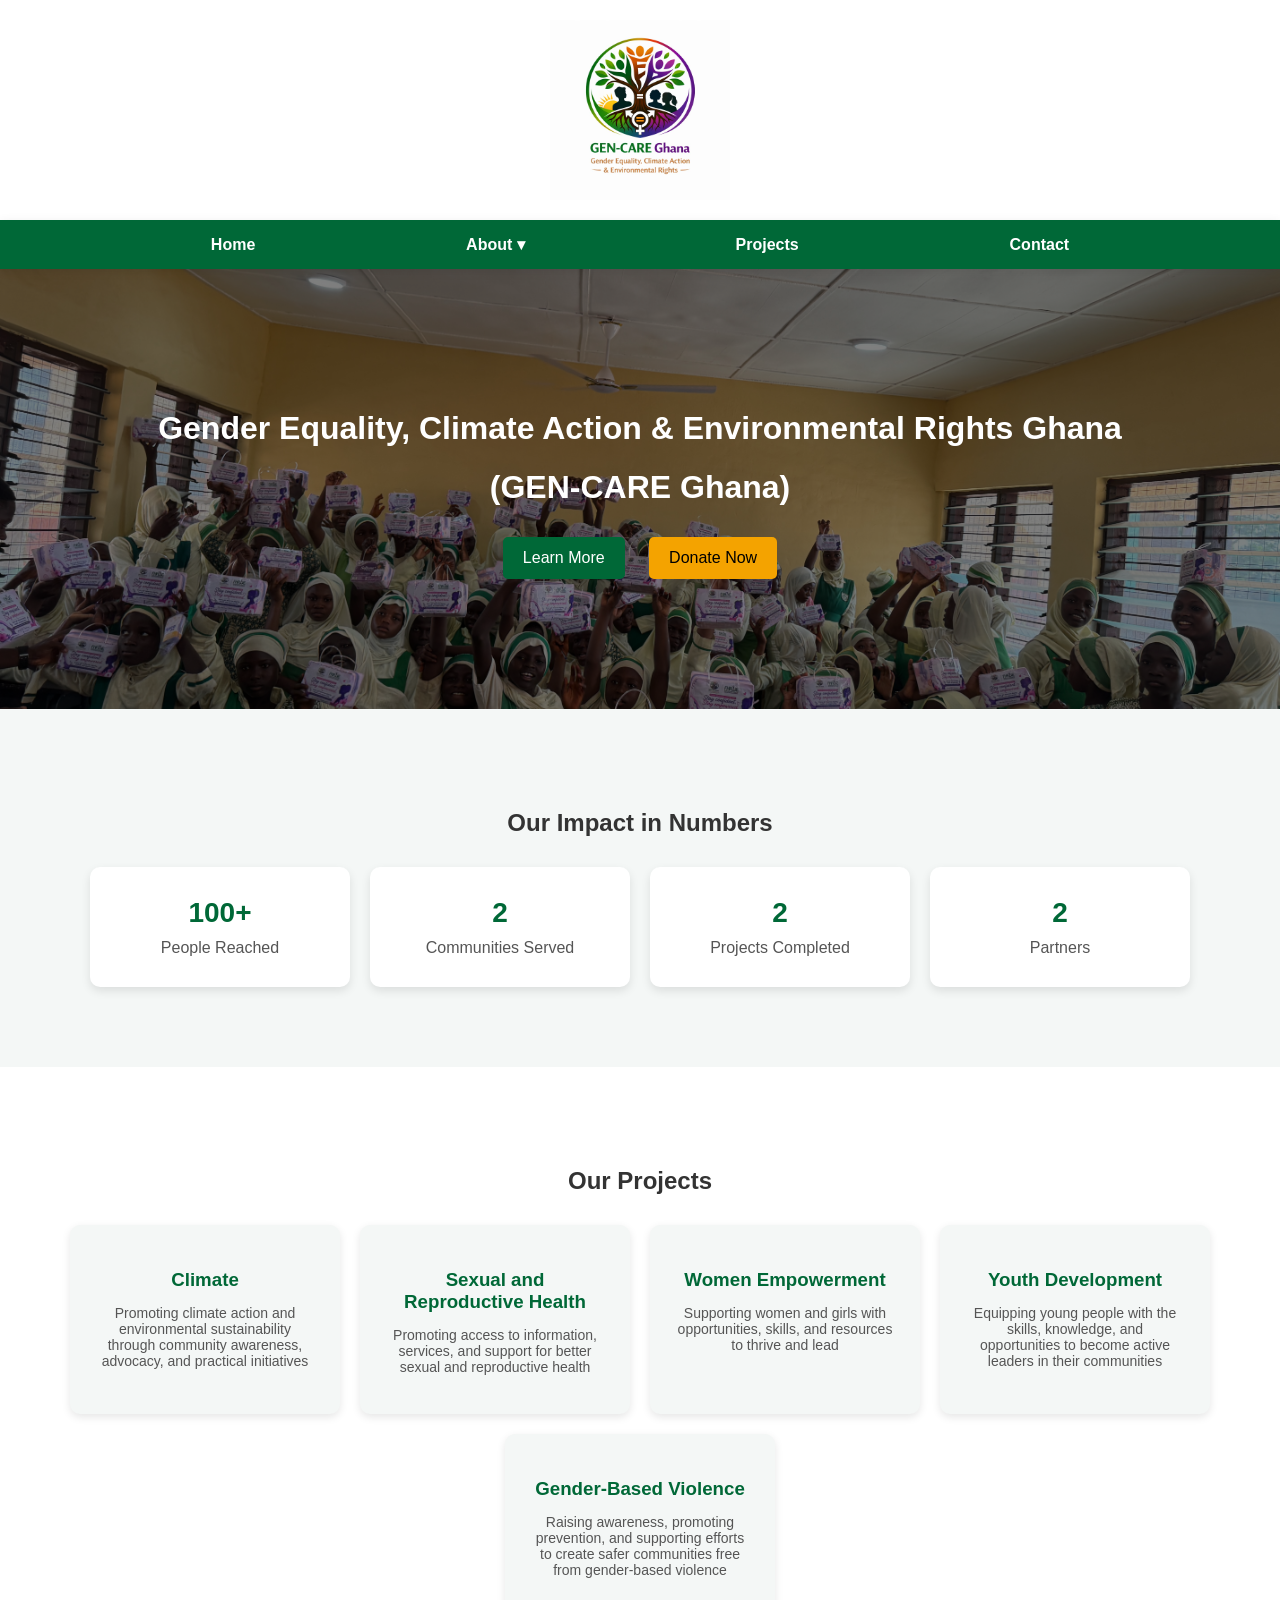
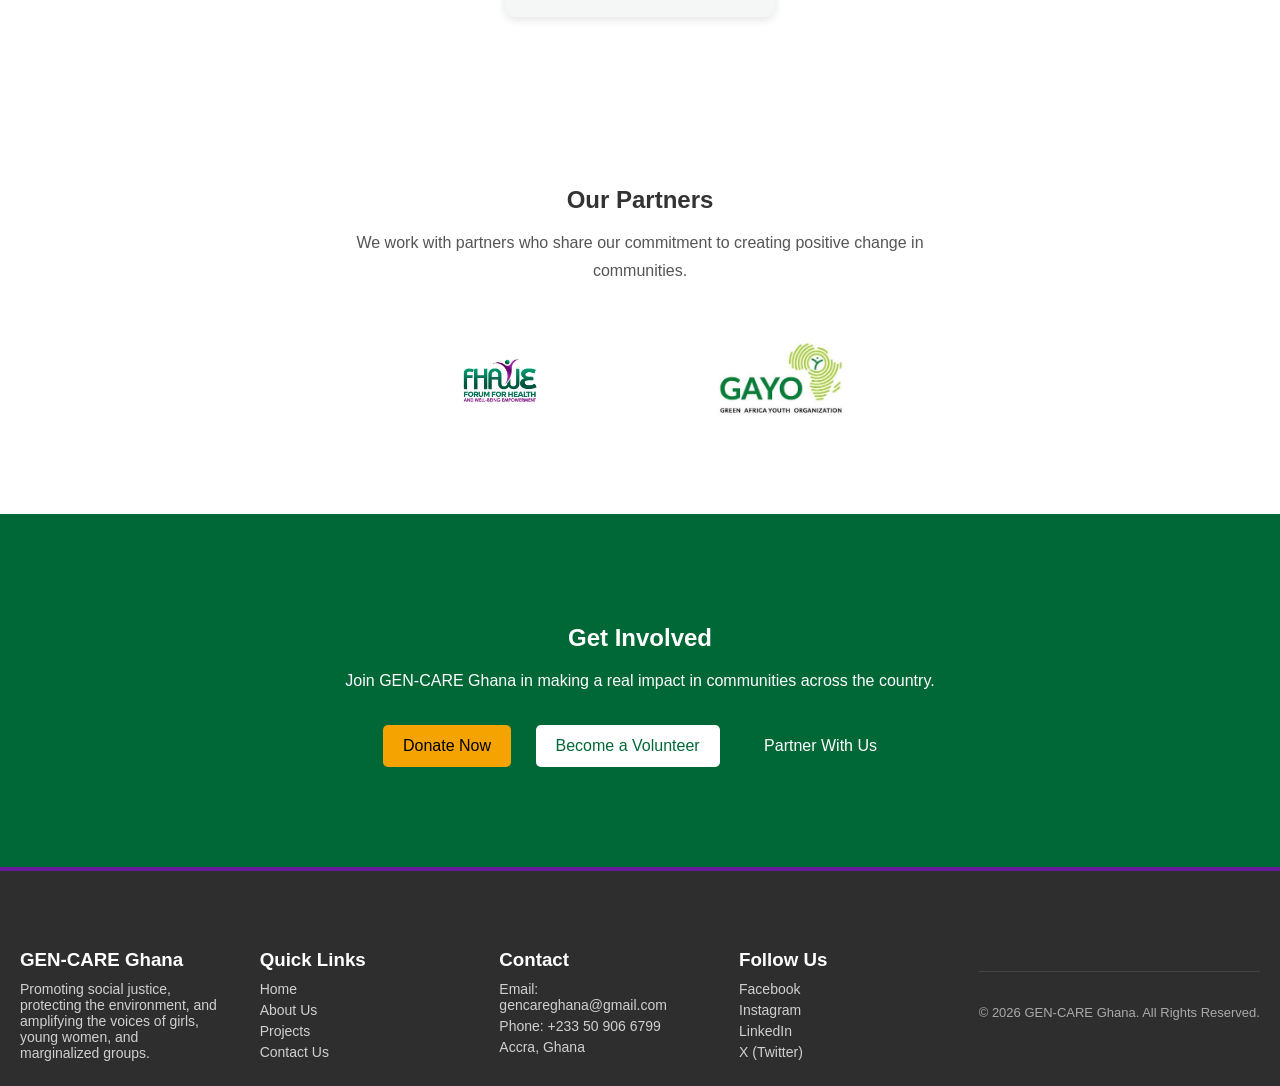
<file: index.html>
<!DOCTYPE html>
<html>


<head>
    <title>GEN-CARE Ghana</title>
    <link rel="stylesheet" href="css/style.css">
    <link rel="icon" type="image/jpeg" href="images/Logos/gencarelogo.jpg">
</head>


<body>

    <body>
   
    <header class="site-header">

    <img src="images/Logos/gencarelogo.jpg" alt="GEN-CARE Ghana Logo" class="site-logo" width="200" height="200">

</header>


<nav class="navbar">

    <ul class="nav-links">
        <li><a href="index.html">Home</a></li>
        <li class="dropdown">
    <a href="about.html">About ▾</a>

    <ul class="dropdown-menu">
        <li><a href="team.html">The Team</a></li>
    </ul>
    </li>
    
        <li><a href="projects.html">Projects</a></li>
        <li><a href="contact.html">Contact</a></li>
    </ul>
</nav>




<div class="hero">

    <h1>Gender Equality, Climate Action & Environmental Rights Ghana</h1>
    <h1>(GEN-CARE Ghana)</h1>

<div class="hero-buttons">
    <a href="about.html" class="hero-btn">Learn More</a>
    <a href="paystack.shop/pay/1pvp884kh8" class="hero-btn donate">Donate Now</a>
</div>

</div>




<div class="stats-section">

    <h2>Our Impact in Numbers</h2>

    <div class="stats-container">

        <div class="stat-box">
            <h3>100+</h3>
            <p>People Reached</p>
        </div>

        <div class="stat-box">
            <h3>2</h3>
            <p>Communities Served</p>
        </div>

        <div class="stat-box">
            <h3>2</h3>
            <p>Projects Completed</p>
        </div>

        <div class="stat-box">
            <h3>2</h3>
            <p>Partners</p>
        </div>

    </div>

</div>



<div class="projects-section">

    <h2>Our Projects</h2>

    <div class="projects-container">

        <div class="projects-card">
            <h3>Climate</h3>
            <p>Promoting climate action and environmental sustainability through community awareness, advocacy, and practical initiatives</p>
        </div>

        <div class="projects-card">
            <h3>Sexual and Reproductive Health</h3>
            <p>Promoting access to information, services, and support for better sexual and reproductive health</p>
        </div>

        <div class="projects-card">
            <h3>Women Empowerment</h3>
            <p>Supporting women and girls with opportunities, skills, and resources to thrive and lead</p>
        </div>

        <div class="projects-card">
            <h3>Youth Development</h3>
            <p>Equipping young people with the skills, knowledge, and opportunities to become active leaders in their communities</p>
        </div>

         <div class="projects-card">
            <h3>Gender-Based Violence</h3>
            <p>Raising awareness, promoting prevention, and supporting efforts to create safer communities free from gender-based violence</p>
        </div>

    </div>

</div>

<section class="partners-section">

    <h2>Our Partners</h2>

    <p class="partners-intro">
        We work with partners who share our commitment to creating
        positive change in communities.
    </p>

    <div class="partners-logos">

        <div class="partner-logo">
            <img src="images/Logos/fhawe logo.JPG" alt="Fhawe">
        </div>

        <div class="partner-logo">
            <img src="images/Logos/gayologo-white.jpeg" alt="Gayo">
        </div>

    </div>

</section>

<div class="cta-section">

    <h2>Get Involved</h2>

    <p>
        Join GEN-CARE Ghana in making a real impact in communities across the country.
    </p>


<div class="cta-buttons">
    <a href="paystack.shop/pay/1pvp884kh8" class="cta-btn donate-btn">Donate Now</a>
    <a href="contact.html" class="cta-btn volunteer-btn">Become a Volunteer</a>
    <a href="contact.html" class="cta-btn partner-btn">Partner With Us</a>
</div>


</div>

<footer class="footer">

    <div class="footer-container">

        <div class="footer-box">
            <h3>GEN-CARE Ghana</h3>
            <p>Promoting social justice, protecting the environment, and amplifying 
                the voices of girls, young women, and marginalized groups.
            </p>
        </div>

        <div class="footer-box">
            <h3>Quick Links</h3>
            <p><a href="index.html">Home</a></p>
            <p><a href="about.html">About Us</a></p>
            <p><a href="projects.html">Projects</a></p>
            <p><a href="contact.html">Contact Us</a></p>
        </div>

        <div class="footer-box">
            <h3>Contact</h3>
            <p>Email: gencareghana@gmail.com</p>
            <p>Phone: +233 50 906 6799</p>
            <p>Accra, Ghana</p>
        </div>

        <div class="footer-box">
            <h3>Follow Us</h3>

            <p><a href="https://www.facebook.com/gencareghana/">Facebook</a></p>
            <p><a href="https://www.instagram.com/gencareghana/">Instagram</a></p>
            <p><a href="https://www.linkedin.com/company/gencareghana/">LinkedIn</a></p>
            <p><a href="https://twitter.com/gencareghana">X (Twitter)</a></p>
        </div>

    <div class="footer-bottom">
        <p>© 2026 GEN-CARE Ghana. All Rights Reserved.</p>
    </div>

</footer>

</body>

</html>
</file>
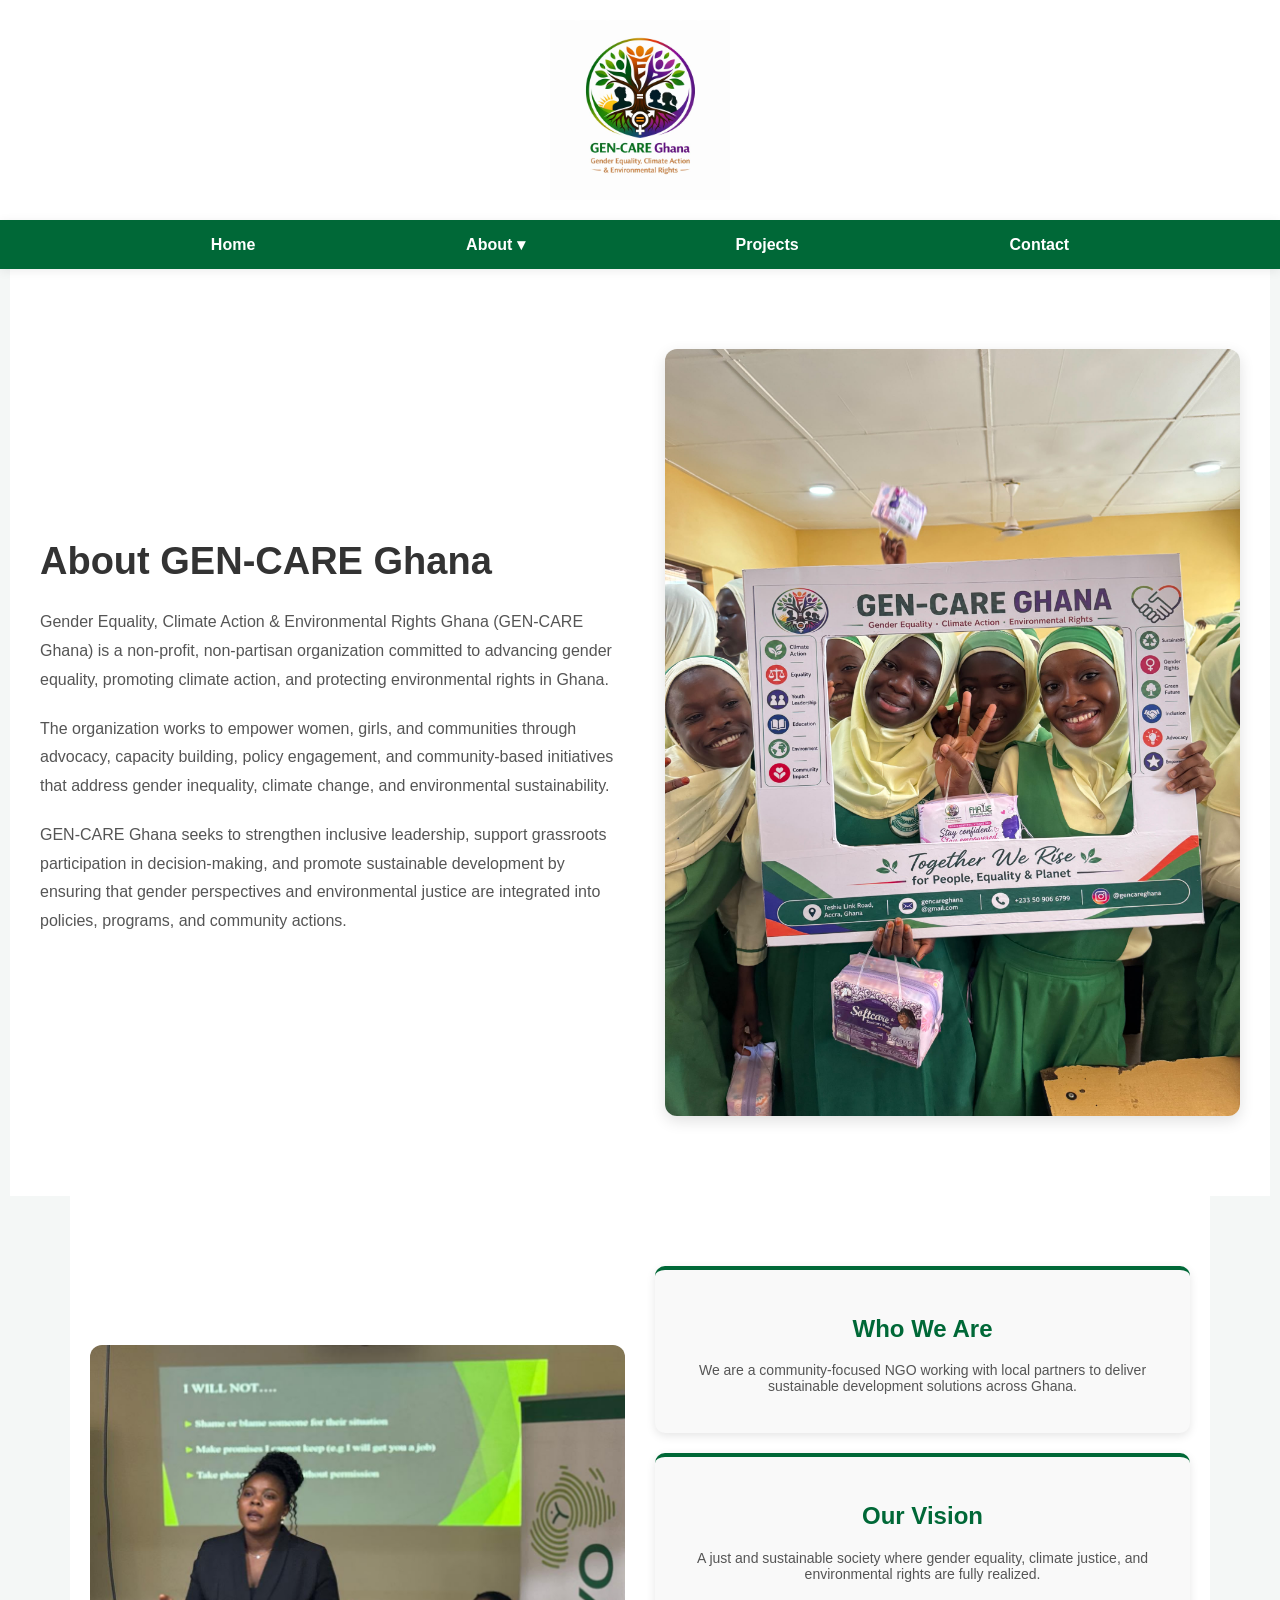
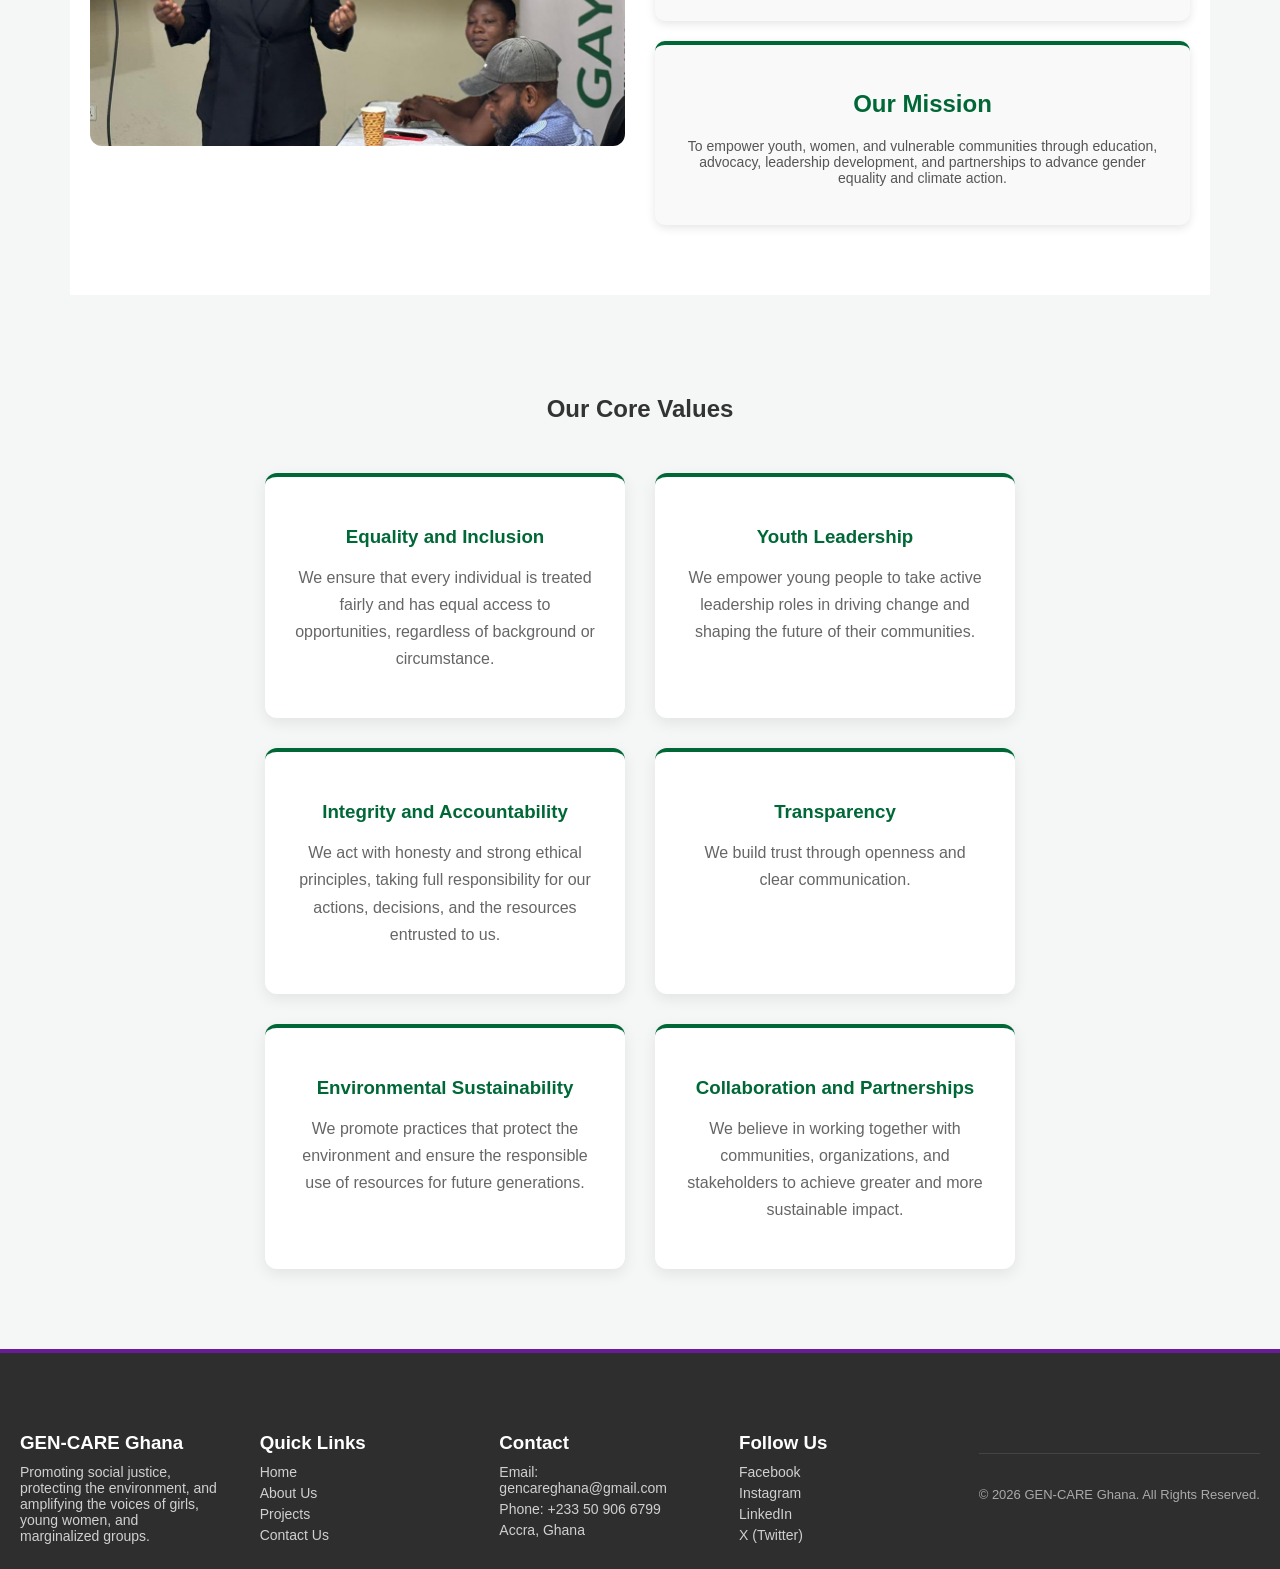
<file: about.html>
<!DOCTYPE html>
<html>
<head>
    <title>About - GEN-CARE Ghana</title>
    <link rel="stylesheet" href="css/style.css">
    <link rel="icon" type="image/jpeg" href="images/Logos/gencarelogo.jpg">
</head>

<body>

<header class="site-header">
    <img src="images/Logos/gencarelogo.jpg" alt="GEN-CARE Ghana Logo" class="site-logo">
</header>

<nav class="navbar">

    <ul class="nav-links">
        <li><a href="index.html">Home</a></li>
        <li class="dropdown">
    <a href="about.html">About ▾</a>

    <ul class="dropdown-menu">
        <li><a href="team.html">The Team</a></li>
    </ul>
    </li>
    
        <li><a href="projects.html">Projects</a></li>
        <li><a href="contact.html">Contact</a></li>
    </ul>
</nav>

<section class="about-hero">

    <div class="about-hero-text">

        <h1>About GEN-CARE Ghana</h1>

        <p>
            Gender Equality, Climate Action & Environmental Rights Ghana
            (GEN-CARE Ghana) is a non-profit, non-partisan organization
            committed to advancing gender equality, promoting climate action,
            and protecting environmental rights in Ghana.
        </p>

        <p>
            The organization works to empower women, girls, and communities
            through advocacy, capacity building, policy engagement, and
            community-based initiatives that address gender inequality,
            climate change, and environmental sustainability.
        </p>

        <p>
            GEN-CARE Ghana seeks to strengthen inclusive leadership, support
            grassroots participation in decision-making, and promote
            sustainable development by ensuring that gender perspectives and
            environmental justice are integrated into policies, programs,
            and community actions.
        </p>

    </div>

    <div class="about-hero-image">
        <img src="images/GenCare X FHAWE/GFH6.jpg" alt="GEN-CARE Ghana community">
    </div>

</section>

<section class="about-impact">

    <!-- Second Image -->
    <div class="about-impact-image">
        <img src="images/GenCare X GAYO/gayo4.JPG" alt="GEN-CARE Ghana community impact">
    </div>

    <!-- About Cards -->
    <div class="about-impact-cards">

        <div class="about-card">
            <h2>Who We Are</h2>
            <p>
                We are a community-focused NGO working with local partners to deliver
                sustainable development solutions across Ghana.
            </p>
        </div>

        <div class="about-card">
            <h2>Our Vision</h2>
            <p>
                A just and sustainable society where gender equality, climate justice,
                and environmental rights are fully realized.
            </p>
        </div>

        <div class="about-card">
            <h2>Our Mission</h2>
            <p>
                To empower youth, women, and vulnerable communities through education,
                advocacy, leadership development, and partnerships to advance gender
                equality and climate action.
            </p>
        </div>

    </div>

</section>

<section class="values-section">

    <h2>Our Core Values</h2>

    <div class="values-grid">

        <div class="value-card">
            <h3>Equality and Inclusion</h3>
            <p>We ensure that every individual is treated fairly 
                and has equal access to opportunities, regardless of background or circumstance.</p>
        </div>

        <div class="value-card">
            <h3>Youth Leadership</h3>
            <p>We empower young people to take active leadership roles in driving change 
                and shaping the future of their communities.</p>
        </div>

        <div class="value-card">
            <h3>Integrity and Accountability</h3>
            <p>We act with honesty and strong ethical principles, 
                taking full responsibility for our actions, decisions, 
                and the resources entrusted to us.</p>
        </div>

        <div class="value-card">
            <h3>Transparency</h3>
            <p>We build trust through openness and clear communication.</p>
        </div>

        <div class="value-card">
            <h3>Environmental Sustainability</h3>
            <p>We promote practices that protect the environment 
                and ensure the responsible use of resources 
                for future generations.</p>
        </div>

        <div class="value-card">
            <h3>Collaboration and Partnerships</h3>
            <p>We believe in working together with communities, 
                organizations, and stakeholders to achieve greater 
                and more sustainable impact.</p>
        </div>

    </div>

</section>

<footer class="footer">

    <div class="footer-container">

        <div class="footer-box">
            <h3>GEN-CARE Ghana</h3>
            <p>Promoting social justice, protecting the environment, and amplifying 
                the voices of girls, young women, and marginalized groups.
            </p>
        </div>

        <div class="footer-box">
            <h3>Quick Links</h3>
            <p><a href="index.html">Home</a></p>
            <p><a href="about.html">About Us</a></p>
            <p><a href="projects.html">Projects</a></p>
            <p><a href="contact.html">Contact Us</a></p>
        </div>

        <div class="footer-box">
            <h3>Contact</h3>
            <p>Email: gencareghana@gmail.com</p>
            <p>Phone: +233 50 906 6799</p>
            <p>Accra, Ghana</p>
        </div>

        <div class="footer-box">
            <h3>Follow Us</h3>

            <p><a href="https://www.facebook.com/gencareghana/">Facebook</a></p>
            <p><a href="https://www.instagram.com/gencareghana/">Instagram</a></p>
            <p><a href="https://www.linkedin.com/company/gencareghana/">LinkedIn</a></p>
            <p><a href="https://twitter.com/gencareghana">X (Twitter)</a></p>
        </div>

    <div class="footer-bottom">
        <p>© 2026 GEN-CARE Ghana. All Rights Reserved.</p>
    </div>

</footer>

</body>
</html>
</file>
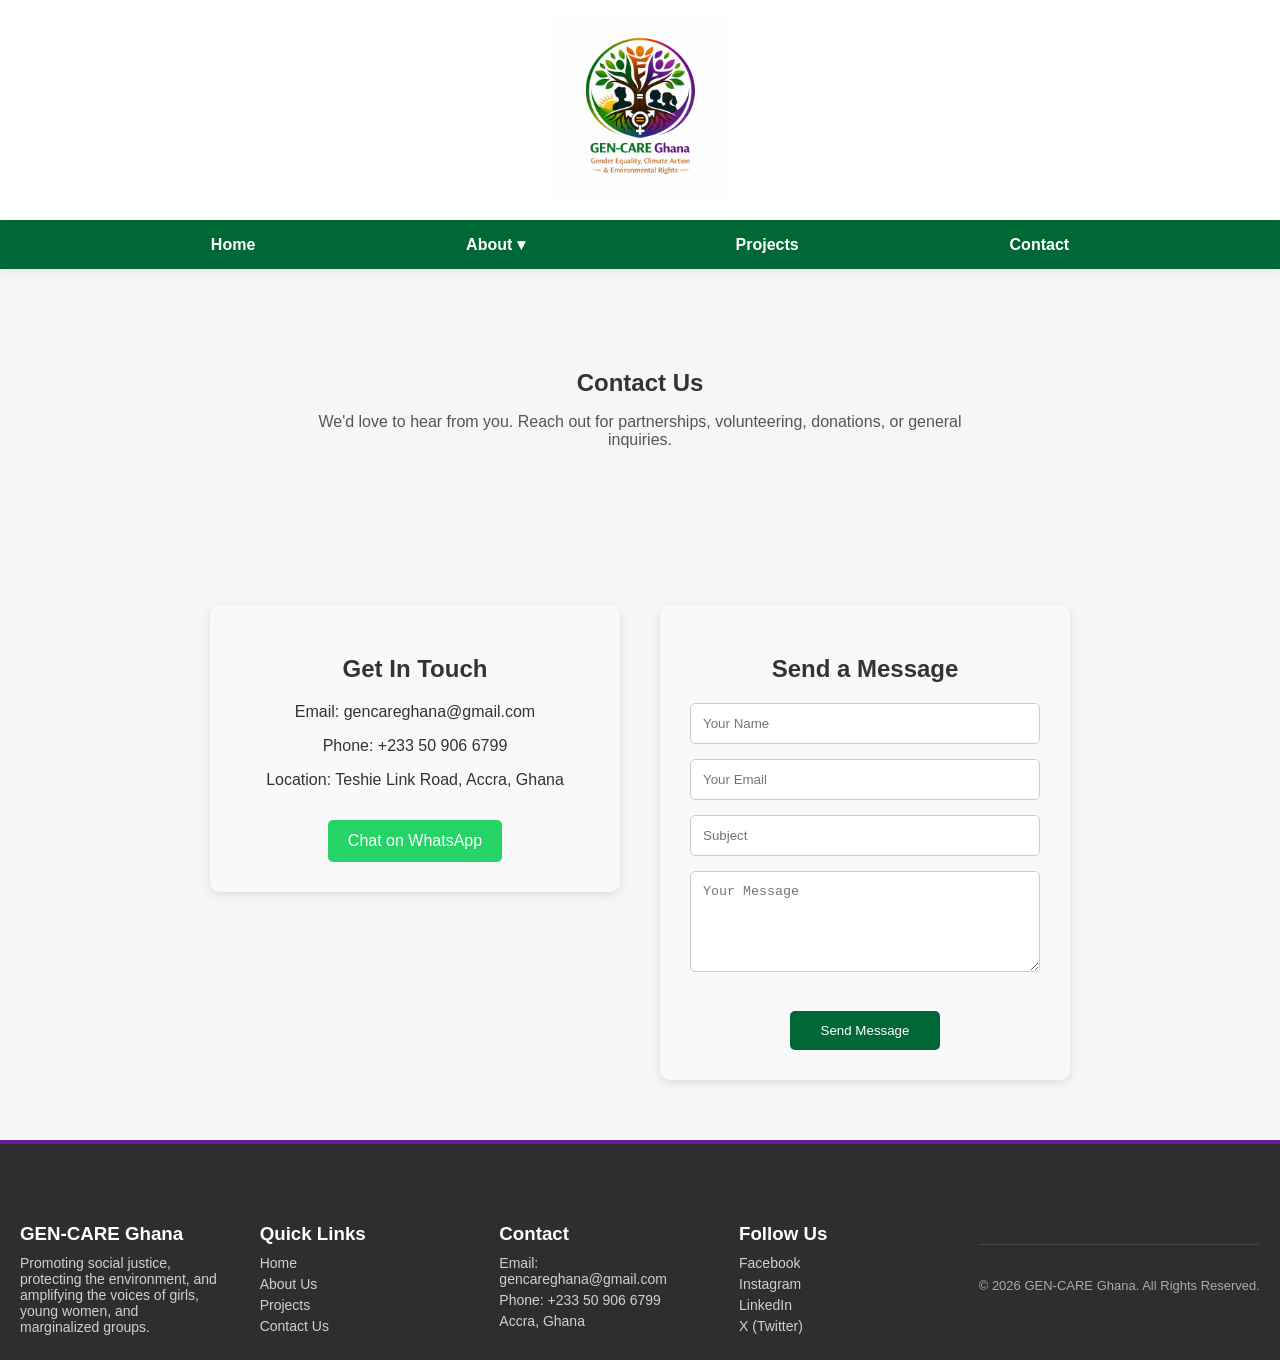
<file: contact.html>
<!DOCTYPE html>
<html>
<head>
    <title>Contact - GEN-CARE Ghana</title>
    <link rel="stylesheet" href="css/style.css">
    <link rel="icon" type="image/jpeg" href="images/Logos/gencarelogo.jpg">
</head>

<body>

    <header class="site-header">
    <img src="images/Logos/gencarelogo.jpg" alt="GEN-CARE Ghana Logo" class="site-logo">
</header>


<nav class="navbar">

    <ul class="nav-links">
        <li><a href="index.html">Home</a></li>
        <li class="dropdown">
    <a href="about.html">About ▾</a>

    <ul class="dropdown-menu">
        <li><a href="team.html">The Team</a></li>
    </ul>
    </li>
    
        <li><a href="projects.html">Projects</a></li>
        <li><a href="contact.html">Contact</a></li>
    </ul>
</nav>

<section class="contact-page-header">

    <div class="contact-page-title">

        <h1>Contact Us</h1>

        <p>
            We'd love to hear from you. Reach out for partnerships,
            volunteering, donations, or general inquiries.
        </p>

    </div>

</section>

<section class="contact-page-section">

    <div class="contact-card">

        <h2>Get In Touch</h2>

        <p>Email: gencareghana@gmail.com</p>

        <p>Phone: +233 50 906 6799</p>

        <p>Location: Teshie Link Road, Accra, Ghana</p>

        <a href="https://wa.me/233509066799" 
            class="whatsapp-btn" 
            target="_blank">
            Chat on WhatsApp
        </a>

    </div>

    <div class="contact-page-card">

        <h2>Send a Message</h2>

       <form action="https://formsubmit.co/gencareghana@gmail.com" method="POST">

            <input type="text" name="name" placeholder="Your Name" required>
            <input type="email" name="email" placeholder="Your Email" required>
             <input type="text" name="subject" placeholder="Subject" required>
            <textarea name="message" rows="5" placeholder="Your Message" required></textarea>
            <input type="hidden" name="_captcha" value="false">
            <input type="hidden" name="_next" value="https://gencareghana.com/contact.html">
                 <button type="submit">
                    Send Message
             </button>

        </form>

    </div>

</section>

<footer class="footer">

    <div class="footer-container">

        <div class="footer-box">
            <h3>GEN-CARE Ghana</h3>
            <p>Promoting social justice, protecting the environment, and amplifying 
                the voices of girls, young women, and marginalized groups.
            </p>
        </div>

        <div class="footer-box">
            <h3>Quick Links</h3>
            <p><a href="index.html">Home</a></p>
            <p><a href="about.html">About Us</a></p>
            <p><a href="projects.html">Projects</a></p>
            <p><a href="contact.html">Contact Us</a></p>
        </div>

        <div class="footer-box">
            <h3>Contact</h3>
            <p>Email: gencareghana@gmail.com</p>
            <p>Phone: +233 50 906 6799</p>
            <p>Accra, Ghana</p>
        </div>

        <div class="footer-box">
            <h3>Follow Us</h3>

            <p><a href="https://www.facebook.com/gencareghana/">Facebook</a></p>
            <p><a href="https://www.instagram.com/gencareghana/">Instagram</a></p>
            <p><a href="https://www.linkedin.com/company/gencareghana/">LinkedIn</a></p>
            <p><a href="https://twitter.com/gencareghana">X (Twitter)</a></p>
        </div>

    <div class="footer-bottom">
        <p>© 2026 GEN-CARE Ghana. All Rights Reserved.</p>
    </div>

</footer>

</body>
</html>
</file>
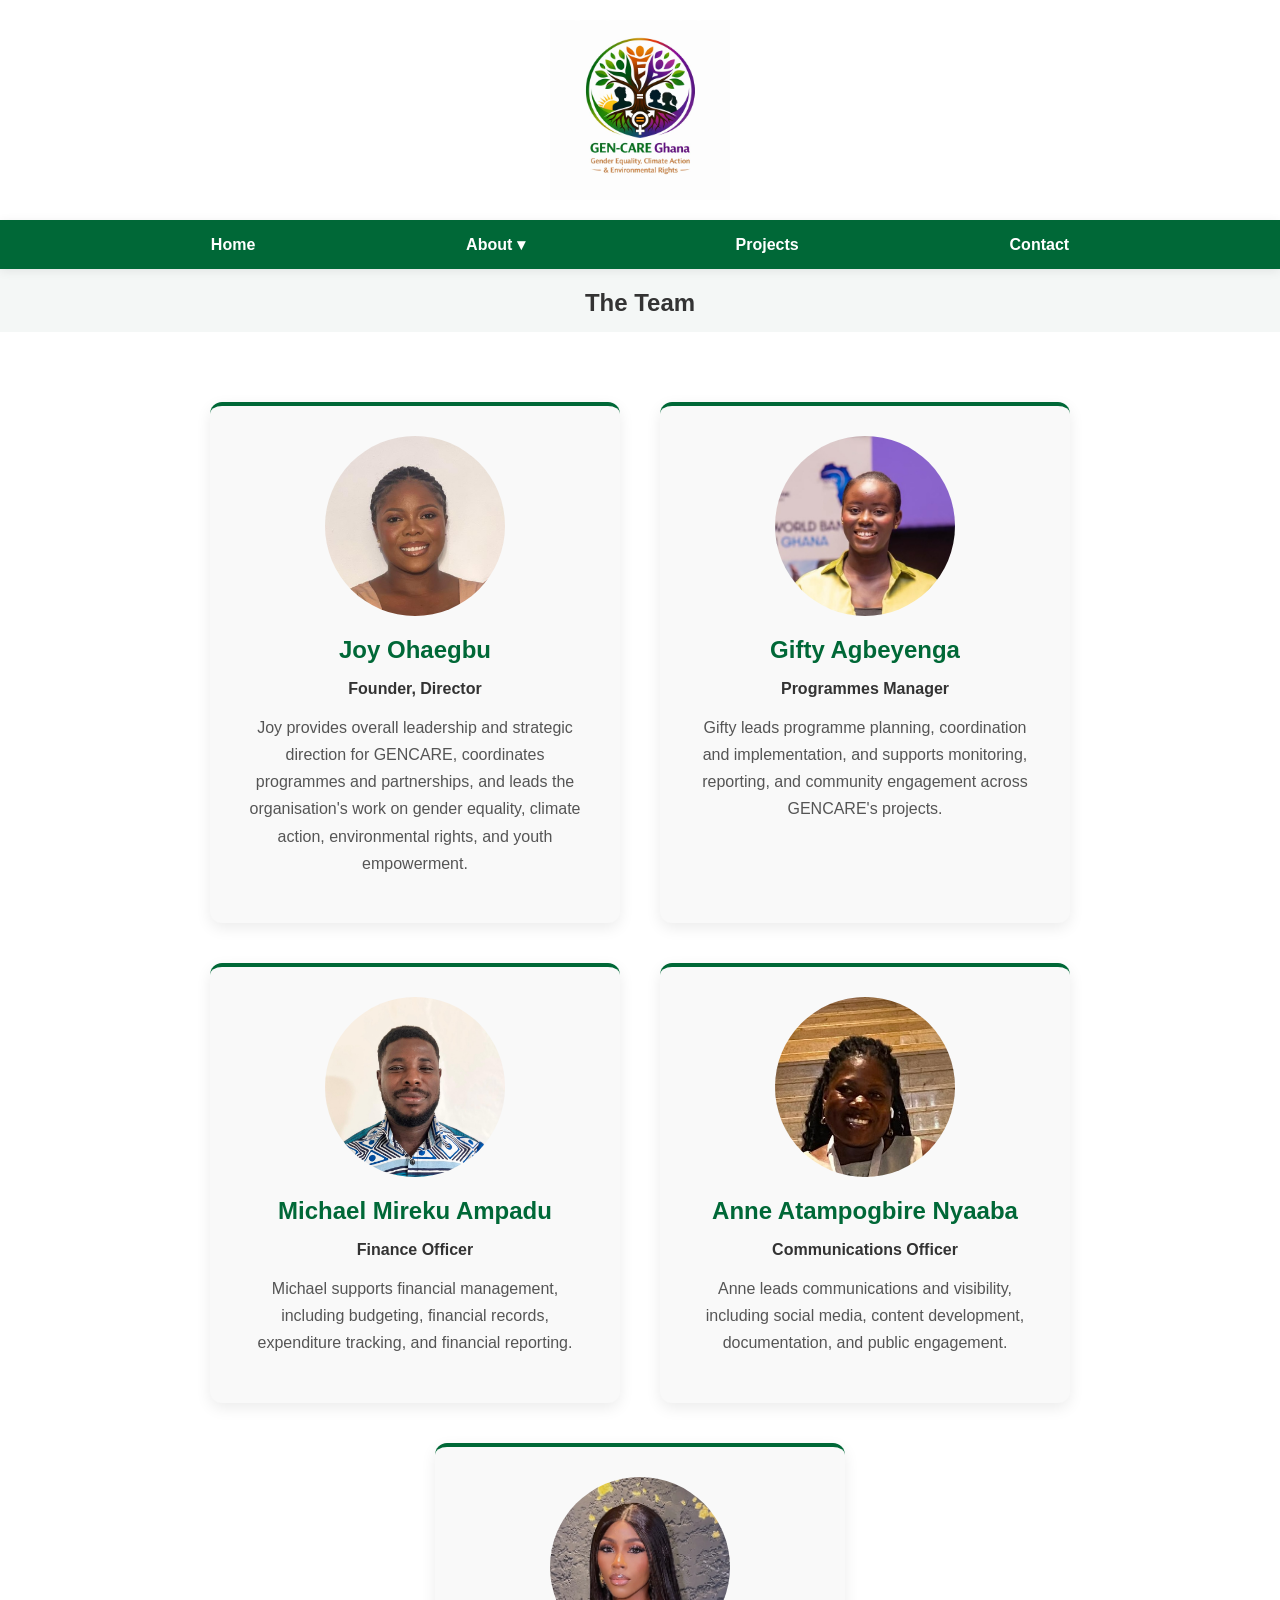
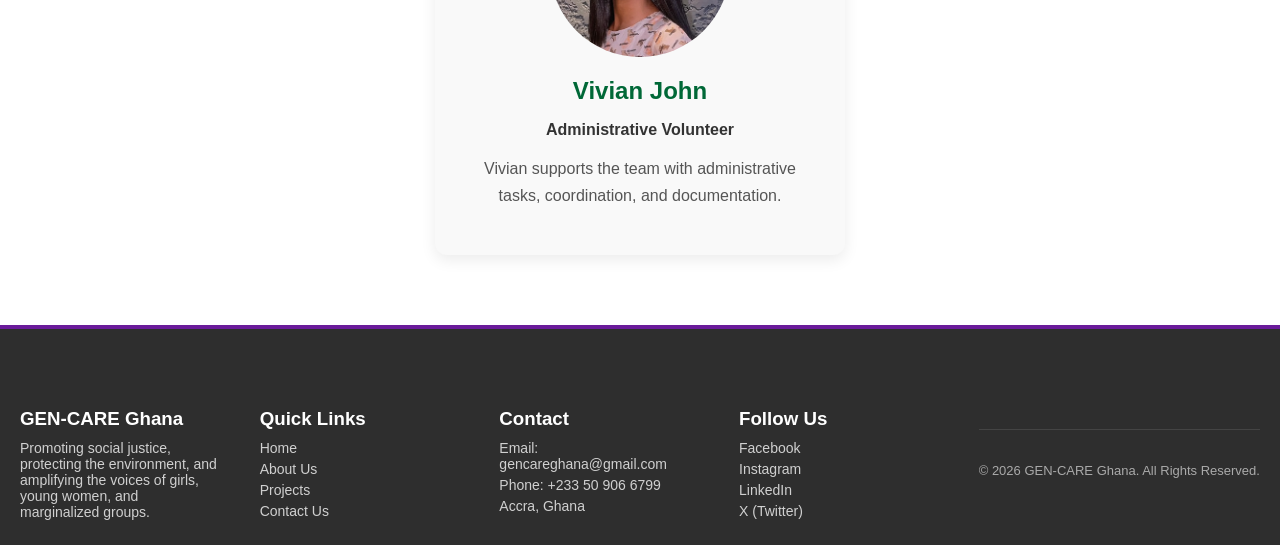
<file: team.html>
<!DOCTYPE html>
<html>
<head>
    <title>About - GEN-CARE Ghana</title>
    <link rel="stylesheet" href="css/style.css">
    <link rel="icon" type="image/jpeg" href="images/Logos/gencarelogo.jpg">
</head>

<body>

<header class="site-header">
    <img src="images/Logos/gencarelogo.jpg" alt="GEN-CARE Ghana Logo" class="site-logo">
</header>

<nav class="navbar">

    <ul class="nav-links">

        <li><a href="index.html">Home</a></li>

        <li class="dropdown">
            <a href="about.html">About ▾</a>

            <ul class="dropdown-menu">
                <li><a href="team.html">Meet the Team</a></li>
            </ul>
        </li>

        <li><a href="projects.html">Projects</a></li>

        <li><a href="contact.html">Contact</a></li>

    </ul>

</nav>


<section class="team-page-header">

    <h1>The Team</h1>

</section>


<section class="team-section">

    <div class="team-grid">

        <div class="team-card">

            <img src="images/Meet the Team/Joy1.JPG"
                 alt="Team Member 1">

            <h2>Joy Ohaegbu</h2>

            <h3>Founder, Director</h3>

            <p>
                Joy provides overall leadership and strategic direction for GENCARE, coordinates programmes and partnerships, 
                and leads the organisation's work on gender equality, climate action, environmental rights, and youth empowerment.
            </p>

        </div>


        <div class="team-card">

            <img src="images/Meet the Team/Gifty.JPG"
                 alt="Team Member 2">

            <h2>Gifty Agbeyenga</h2>

            <h3>Programmes Manager</h3>

            <p>
                Gifty leads programme planning, coordination and implementation, and supports monitoring, reporting, and community 
                engagement across GENCARE's projects.
            </p>

        </div>


        <div class="team-card">

            <img src="images/Meet the Team/Michael.JPG"
                 alt="Team Member 2">

            <h2>Michael Mireku Ampadu</h2>

            <h3>Finance Officer</h3>

            <p>
                Michael supports financial management, including budgeting, financial records, expenditure tracking, and financial reporting.
            </p>

        </div>

        <div class="team-card">

            <img src="images/Meet the Team/Anne.JPG"
                 alt="Team Member 2">

            <h2>Anne Atampogbire Nyaaba</h2>

            <h3>Communications Officer</h3>

            <p>
                Anne leads communications and visibility, including social media, content development, documentation, and public engagement.
            </p>

        </div>


        <div class="team-card">

            <img src="images/Meet the Team/Vivian.JPG"
                 alt="Team Member 2">

            <h2>Vivian John</h2>

            <h3>Administrative Volunteer</h3>

            <p>
                Vivian supports the team with administrative tasks, coordination, and documentation.

        </div>

    </div>

</section>


<footer class="footer">

    <div class="footer-container">

        <div class="footer-box">
            <h3>GEN-CARE Ghana</h3>
            <p>Promoting social justice, protecting the environment, and amplifying 
                the voices of girls, young women, and marginalized groups.
            </p>
        </div>

        <div class="footer-box">
            <h3>Quick Links</h3>
            <p><a href="index.html">Home</a></p>
            <p><a href="about.html">About Us</a></p>
            <p><a href="projects.html">Projects</a></p>
            <p><a href="contact.html">Contact Us</a></p>
        </div>

        <div class="footer-box">
            <h3>Contact</h3>
            <p>Email: gencareghana@gmail.com</p>
            <p>Phone: +233 50 906 6799</p>
            <p>Accra, Ghana</p>
        </div>

        <div class="footer-box">
            <h3>Follow Us</h3>

            <p><a href="https://www.facebook.com/gencareghana/">Facebook</a></p>
            <p><a href="https://www.instagram.com/gencareghana/">Instagram</a></p>
            <p><a href="https://www.linkedin.com/company/gencareghana/">LinkedIn</a></p>
            <p><a href="https://twitter.com/gencareghana">X (Twitter)</a></p>
        </div>

    <div class="footer-bottom">
        <p>© 2026 GEN-CARE Ghana. All Rights Reserved.</p>
    </div>

</footer>

</body>
</html>
</file>
<file: css/style.css>
:root {
    --green: #006837;
    --orange: #f4a300;
    --purple: #6a1b9a;
    --light: #f4f7f6;
    --dark: #333;
}

body {
    font-family: Arial, sans-serif;
    margin: 0;
    padding: 0;
    background-color: #f4f7f6;
    color: #333;
}

.site-header{
    background:white;

    padding:20px 0;

    text-align:center;
} 

.site-logo{
    width:180px;
    height:auto;

    display:block;

    margin:auto;
}

.hero {
    text-align: center;
    padding: 120px 20px;
    color: white;

    background-image: url('../images/GenCare X FHAWE/GFH1.jpg');
    background-size: cover;
    background-position: center;
    position: relative;
}

.hero::before {
    content: "";
    position: absolute;
    top: 0;
    left: 0;
    right: 0;
    bottom: 0;
    background: rgba(0, 0, 0, 0.5);
}

.hero h1,
.hero h2,
.hero p,
.hero-buttons {
    position: relative;
    z-index: 2;
}

.hero-buttons {
    margin-top: 20px;
}

.hero-btn {
    display: inline-block;
    background-color: #006837;
    color: white;
    text-decoration: none;
    padding: 12px 20px;
    margin: 10px;
    font-size: 16px;
    border-radius: 5px;
}

.hero-btn:hover {
    background-color: #004d2e;
    color: white;
}

.hero-btn.donate {
    background-color: #f4a300;
    color: black;
}

.hero-btn.donate:hover {
    background-color: #d98f00;
    color: black;
}

.navbar {
    background: #006837;
    padding: 15px 0;
    box-shadow: 0 2px 10px rgba(0,0,0,0.08);
    position: sticky;
    top: 0;
    z-index: 1000;
}

.logo {
    color: white;
    margin: 0;
}

.nav-links {
    display: flex;
    justify-content: space-evenly;
    align-items: center;
    list-style: none;
    width: 100%;
    margin: 0;
    padding: 0;
}

.nav-links li a {
    text-decoration: none;
    color: white;
    font-weight: bold;
}

.nav-links li a:hover {
    color: #f4a300;
}

/* ABOUT DROPDOWN */

.dropdown {
    position: relative;
}

.dropdown-menu {
    display: none;
    position: absolute;
    top: 100%;
    left: 0;
    background-color: #006837;
    min-width: 180px;
    padding: 10px 0;
    margin: 0;
    list-style: none;
    box-shadow: 0 4px 10px rgba(0,0,0,0.15);
}

.dropdown-menu li {
    width: 100%;
}

.dropdown-menu li a {
    display: block;
    padding: 12px 18px;
    color: white;
    text-decoration: none;
    white-space: nowrap;
}

.dropdown-menu li a:hover {
    background-color: #004d2e;
    color: white;
}

.dropdown:hover .dropdown-menu {
    display: block;
}

.stats-section {
    text-align: center;
    padding: 80px 20px;
    background-color: #f4f7f6;
}

.stats-container {
    display: flex;
    justify-content: center;
    gap: 20px;
    flex-wrap: wrap;
    margin-top: 30px;
}

.stat-box {
    background-color: white;
    padding: 30px;
    width: 200px;
    border-radius: 10px;
    box-shadow: 0 4px 10px rgba(0,0,0,0.1);
}

.stat-box h3 {
    font-size: 28px;
    color: #006837;
    margin: 0;
}

.stat-box p {
    margin: 10px 0 0;
    color: #555;
}

.projects-section {
    text-align: center;
    padding: 80px 20px;
    background-color: white;
}

.projects-container {
    display: flex;
    justify-content: center;
    gap: 20px;
    flex-wrap: wrap;
    margin-top: 30px;
}

.projects-card {
    background-color: #f4f7f6;
    padding: 25px;
    width: 220px;
    border-radius: 10px;
    box-shadow: 0 3px 8px rgba(0,0,0,0.1);
    transition: 0.3s;
}

.projects-card:hover {
    transform: translateY(-5px);
    background-color: #eaf5ef;
}

.projects-card h3 {
    color: #006837;
    margin-bottom: 10px;
}

.projects-card p {
    color: #555;
    font-size: 14px;
}

.partners-section {
    background-color: white;
    padding: 70px 20px;
    text-align: center;
}

.partners-section h2 {
    color: var(--black);
    margin-bottom: 15px;
}

.partners-intro {
    max-width: 650px;
    margin: 0 auto 40px auto;
    color: #555;
    line-height: 1.7;
}

.partners-logos {
    display: flex;
    justify-content: center;
    align-items: center;
    gap: 60px;
    flex-wrap: wrap;
}

.partner-logo {
    width: 220px;
    height: 120px;
    display: flex;
    justify-content: center;
    align-items: center;
}

.partner-logo img {
    max-width: 100%;
    max-height: 100px;
    width: auto;
    height: auto;
    object-fit: contain;
}

.cta-section {
    text-align: center;
    padding: 90px 20px;
    background-color: #006837;
    color: white;
}

.cta-buttons {
    margin-top: 25px;
}

.cta-section a {
    display: inline-block;
    padding: 12px 20px;
    margin: 10px;
    border: none;
    font-size: 16px;
    cursor: pointer;
    border-radius: 5px;
    transition: 0.3s;
    text-decoration: none;
}

.donate-btn {
    background-color: #f4a300;
    color: black;
}

.volunteer-btn {
    background-color: white;
    color: #006837;
}

.partner-btn {
    background-color: transparent;
    border: 2px solid white;
    color: white;
}

.cta-section a:hover {
    transform: scale(1.05);
}

.footer {
    background-color: #2e2e2e;
    color: white;
    padding: 60px 20px 20px;
}

.footer-container {
    display: flex;
    justify-content: space-between;
    flex-wrap: wrap;
    gap: 30px;
}

.footer-box {
    width: 200px;
}

.footer-box h3 {
    color: white;
    margin-bottom: 10px;
}

.footer-box p {
    margin: 5px 0;
    color: #d0d0d0;
    font-size: 14px;
}

.footer-bottom {
    text-align: center;
    margin-top: 40px;
    padding-top: 20px;
    border-top: 1px solid #444;
    color: #aaa;
    font-size: 13px;
}

.footer {
    border-top: 4px solid var(--purple);
}

.footer-box a {

    color: #d0d0d0;

    text-decoration: none;

}

.footer-box a:hover {

    color: #f4a300;

}


#ABOUT SECTION

.about-section {
    text-align: center;
    padding: 80px 20px;
    background-color: #f4f7f6;
}

.about-section h1 {
    color: var(--purple);
}

.about-section p {
    max-width: 700px;
    margin: 0 auto 30px auto;
    color: #555;
    font-size: 16px;
    line-height: 1.8;
}

.info-section {
    display: flex;
    justify-content: center;
    gap: 20px;
    flex-wrap: wrap;
    padding: 60px 20px;
    background-color: white;
}

.about-grid {
    display: grid;
    grid-template-columns: repeat(auto-fit, minmax(250px, 1fr));
    gap: 20px;
    padding: 60px 20px;
    background-color: white;
}

.about-card {
    background-color: #f9f9f9;
    padding: 25px;
    border-radius: 10px;
    box-shadow: 0 3px 10px rgba(0,0,0,0.1);
    transition: 0.3s;
    border-top: 4px solid var(--green);
    text-align: center;
}

.about-card:hover {
    transform: translateY(-5px);
    border-top: 4px solid var(--purple);
}

.about-card h2 {
    color: var(--green);
}

.about-card p {
    color: #555;
    font-size: 14px;
}

.values-section{
    background-color:#f4f7f6;
    padding:80px 20px;
    text-align:center;
}

.values-section h2{
    color:var(--black);
    margin-bottom:50px;
}

.values-grid{
    display:flex;
    justify-content:center;
    gap:30px;
    flex-wrap:wrap;
    max-width:1100px;
    margin:auto;
}


.value-card{
    flex:0 1 300px;
    background:white;
    padding:30px;
    border-radius:12px;
    box-shadow:0 5px 15px rgba(0,0,0,0.08);
    border-top:4px solid var(--green);
    transition:0.3s;
}

.value-card:hover{
    transform:translateY(-8px);
    border-top:4px solid var(--purple);
}

.value-card h3{
    color:var(--green);
    margin-bottom:15px;
}

.value-card p{
    color:#666;
    line-height:1.7;
}

.about-hero {
    display: flex;
    align-items: center;
    gap: 50px;
    max-width: 1200px;
    margin: 0 auto;
    padding: 80px 30px;
    background-color: white;
}

.about-hero-text {
    flex: 1;
}

.about-hero-text h1 {
    color: var(--black);
    font-size: 38px;
    margin-bottom: 25px;
}

.about-hero-text p {
    color: #555;
    line-height: 1.8;
    margin-bottom: 20px;
}

.about-hero-image {
    flex: 1;
}

.about-hero-image img {
    width: 100%;
    height: auto;
    display: block;
    border-radius: 12px;
    box-shadow: 0 5px 15px rgba(0,0,0,0.12);
}

.about-image img {
    width: 80%;
    height: auto;
    margin: 0 auto;
    border-radius: 12px;
    display: block;
    box-shadow: 0 5px 15px rgba(0,0,0,0.12);
}

.about-impact {
    display: flex;
    align-items: center;
    gap: 30px;
    max-width: 1100px;
    margin: 0 auto;
    padding: 70px 20px;
    background-color: white;
}

.about-impact-image {
    flex: 1;
}

.about-impact-image img {
    width: 100%;
    height: auto;
    border-radius: 12px;
    display: block;
}

.about-impact-cards {
    flex: 1;
    display: flex;
    flex-direction: column;
    gap: 20px;
}

.about-impact-cards .about-card {
    width: auto;
    margin: 0;
}

#PROJECTS SECTION

.page-header {
    text-align: center;
    padding: 80px 20px;
    background-color: #f4f7f6;
}

.page-header h1 {
    color: var(--purple);
}

.projects-grid {
    display: grid;
    grid-template-columns: repeat(2, 1fr);
    gap: 30px;
    max-width: 1000px;
    margin: auto;
    padding: 60px 20px;
}

.project-card {
    background-color: #f9f9f9;
    padding: 25px;
    border-radius: 10px;
    box-shadow: 0 3px 10px rgba(0,0,0,0.1);
    transition: 0.3s;
    border-top: 4px solid var(--green);
}

.project-card:hover {
    transform: translateY(-5px);
    border-top: 4px solid var(--purple);
}

.project-card h2 {
    color: var(--green);
}

.project-card p {
    color: #555;
    font-size: 14px;
}

.page-header {
    text-align: center;
    padding: 80px 20px;
    background-color: #f4f7f6;
}

.page-header h1 {
    color: var(--black);
}

.page-header p {
    max-width: 700px;
    margin: auto;
    color: #555;
}

.project-btn {
    display: inline-block;
    background-color: #f4a300;
    color: black;
    text-decoration: none;
    padding: 12px 20px;
    margin-top: 15px;
    font-size: 16px;
    border-radius: 5px;
    transition: 0.3s;
}

.project-btn:hover {
    background-color: #d98f00;
    color: black;
}

.project-card img {
    width: 100%;
    height: 250px;
    object-fit: contain;
    display: block;
    border-radius: 10px 10px 0 0;
}

.project-card {
    overflow: hidden;
}

#CONTACT SECTION

.contact-header {
    background-color: #f4f7f6;
    text-align: center;
    padding: 80px 20px;
}

.contact-header h1 {
    color: var(--black);
    margin-bottom: 15px;
}

.contact-header p {
    max-width: 700px;
    margin: auto;
    color: #555;
}

.contact-card {
    width: 350px;
    background-color: #f9f9f9;
    padding: 30px;
    border-radius: 10px;
    box-shadow: 0 3px 10px rgba(0,0,0,0.1);

    text-align: center;
}

.contact-card h2 {
    color: var(--purple);

    margin-bottom: 20px;
}

.contact-card h2,
.contact-card p {
    text-align: center;
}

.contact-card input,
.contact-card textarea {
    width: 90%;
    padding: 12px;
    margin-bottom: 15px;
    border: 1px solid #ccc;
    border-radius: 5px;
}

.contact-card button {
    width: 150px;
    padding: 12px;
    background-color: var(--green);
    color: white;
    border: none;
    border-radius: 5px;
    cursor: pointer;
}

.contact-card form {
    display: flex;
    flex-direction: column;
    align-items: center;
}

.contact-card button:hover {

    background-color: var(--purple);

}

.whatsapp-btn {

    display: inline-block;
    margin-top: 15px;
    padding: 12px 20px;
    background-color: #25D366;
    color: white;
    text-decoration: none;
    border-radius: 5px;
}

.contact-card h2 {
    color: var(--black);
    margin-bottom: 20px;
}

.contact-page-header{
    background:#f4f7f6;
    padding:80px 20px;
}

.contact-page-title{
    max-width:700px;
    margin:auto;
    text-align:center;
}

.contact-page-title h1{
    color:var(--black);
    margin-bottom:15px;
}

.contact-page-title p{
    color:#555;
}

.contact-page-section{
    display:flex;
    justify-content:center;
    gap:40px;
    flex-wrap:wrap;
    padding:60px 20px;
}

.contact-page-card{
    width:350px;
    background:#f9f9f9;
    padding:30px;
    border-radius:10px;
    box-shadow:0 3px 10px rgba(0,0,0,0.1);
}

.contact-page-card h2,
.contact-page-card p{
    text-align:center;
}

.contact-page-card h2{
    text-align:center;
    color:var(--black);
    margin-bottom:20px;
}

.contact-page-card p{
    text-align:center;
}

.contact-page-card form{
    width:100%;
}

.contact-page-card input,
.contact-page-card textarea{
    width:100%;
    padding:12px;
    margin-bottom:15px;
    border:1px solid #ccc;
    border-radius:5px;
    box-sizing:border-box;
}

.contact-page-card button{
    display:block;
    margin:20px auto 0 auto;

    width:150px;
    padding:12px;

    background-color:var(--green);
    color:white;

    border:none;
    border-radius:5px;

    cursor:pointer;
}

.contact-page-section{
    display:flex;
    justify-content:center;
    align-items:flex-start;
    gap:40px;
    flex-wrap:wrap;

    padding:60px 20px;
}


#FHAWE SECTION

.project-detail {
    max-width: 900px;
    margin: auto;
    padding: 70px 20px;
    text-align: center;
}

.project-title {
    text-align: center;
    color: var(--black);
    font-size: 32px;
    margin-bottom: 30px;
    line-height: 1.3;
}

.project-detail-image {
    width: 80%;
    height: auto;
    border-radius: 12px;
    display: block;
    margin: 0 auto 30px auto;
}

.project-detail p {
    max-width: 700px;
    margin: 0 auto 30px auto;
    color: #555;
    line-height: 1.8;
}

.project-gallery {
    display: grid;
    grid-template-columns: repeat(2, 1fr);
    gap: 20px;
    margin: 40px auto;
    max-width: 900px;
}

.project-gallery img {
    width: 100%;
    height: 280px;
    object-fit: cover;
    border-radius: 10px;
    display: block;
}


#TEAM PAGE

.team-page-header {
    background-color: #f4f7f6;
    padding: 80px 20px;
    text-align: center;
}

.team-page-header h1 {
    color: var(--black);
    margin-bottom: 15px;
    text-align: center;
}

.team-page-header p {
    max-width: 700px;
    margin: auto;
    color: #555;
    line-height: 1.8;
}

.team-section {
    padding: 70px 20px;
    background-color: white;
}

.team-grid {
    display: flex;
    justify-content: center;
    gap: 40px;
    max-width: 900px;
    margin: auto;
    flex-wrap: wrap;
}

.team-card {
    width: 350px;
    background-color: #f9f9f9;
    padding: 30px;
    border-radius: 12px;
    text-align: center;
    box-shadow: 0 5px 15px rgba(0,0,0,0.08);
    border-top: 4px solid var(--green);
}

.team-card img {
    width: 180px;
    height: 180px;
    object-fit: cover;
    border-radius: 50%;
    display: block;
    margin: 0 auto 20px auto;
}

.team-card h2 {
    color: var(--green);
    margin-bottom: 8px;
}

.team-card h3 {
    color: var(--black);
    font-size: 16px;
    margin-bottom: 15px;
}

.team-card p {
    color: #555;
    line-height: 1.7;
}
</file>
